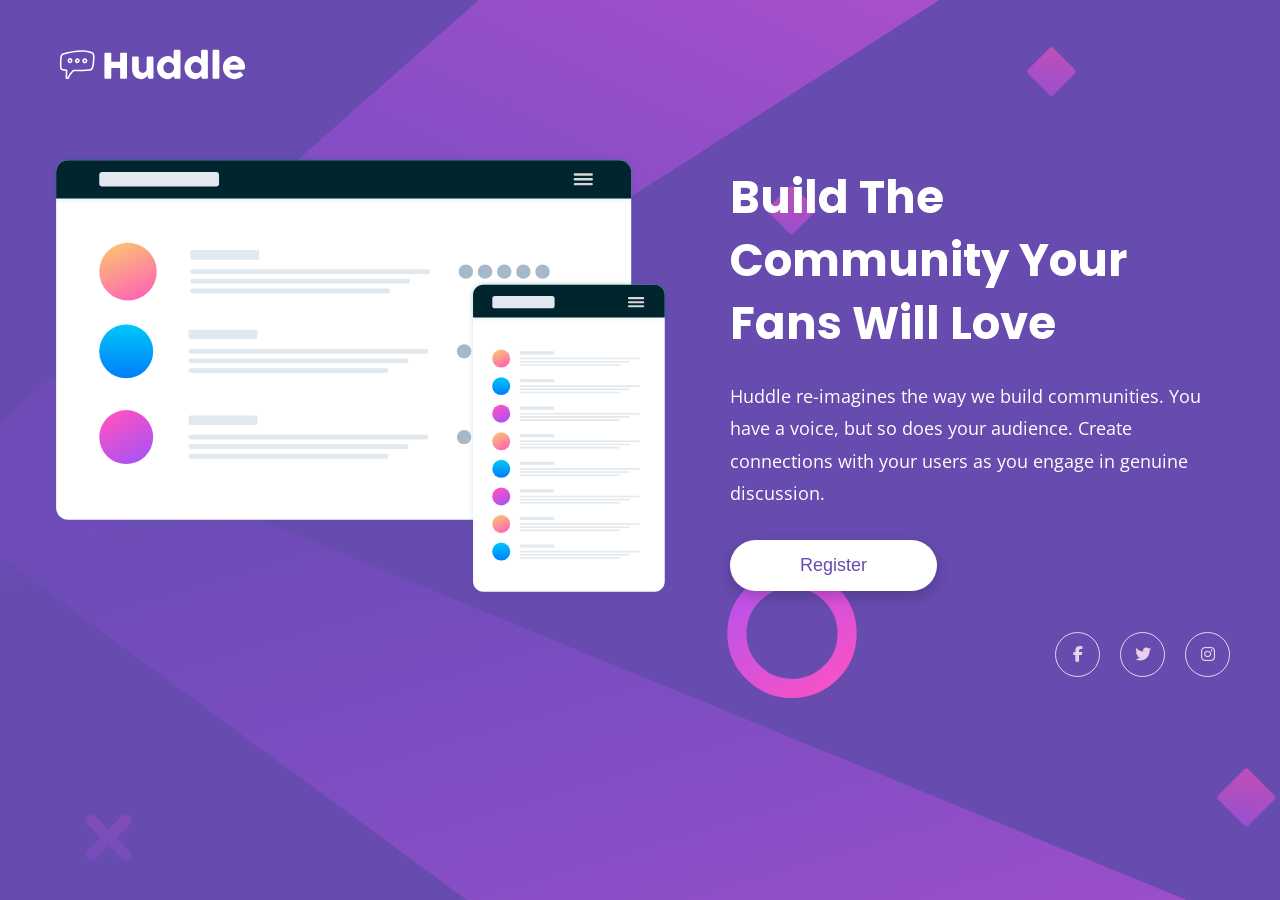
<file: index.html>
<!DOCTYPE html>
<html lang="en">
<head>
    <meta charset="UTF-8">
    <meta name="viewport" content="width=device-width, initial-scale=1.0">

    <title>Huddle Landing Page</title>


    <link rel="stylesheet" href="style.css">


    <link rel="preconnect" href="https://fonts.googleapis.com">

    <link href="https://fonts.googleapis.com/css2?family=Poppins:wght@400;600&family=Open+Sans:wght@400&display=swap" rel="stylesheet">

    <link rel="stylesheet"
    href="https://cdnjs.cloudflare.com/ajax/libs/font-awesome/6.5.1/css/all.min.css">
</head>

<body>
        <div class="container">
            <header>
                <img src="logo.svg" alt="logo" class="logo">
            </header>
            <main>
                <div class="image-section">
                    <img src="illustration-mockups.svg" alt="mockup image">
                </div>
                <div class="text-section">
                    <h1>
                        Build The Community Your Fans Will Love
                    </h1>
                    <p>
                        Huddle re-imagines the way we build communities.
                        You have a voice, but so does your audience.
                        Create connections with your users as you engage
                        in genuine discussion.
                    </p>
                    <button>Register</button>
                </div>
            </main>
            
            <div class="social-icons">
                
                <a href="#">
                    <i class="fab fa-facebook-f"></i>
                </a>
                
                <a href="#">
                    <i class="fab fa-twitter"></i>
                </a>
                
                <a href="#">
                    <i class="fab fa-instagram"></i>
                </a>
            </div>
        </div>
    </body>
</html>
</file>
<file: style.css>
*{
    margin:0;
    padding:0;
    box-sizing:border-box;
}

body{
    font-family:'Open Sans', sans-serif;
    background-color:hsl(257, 40%, 49%);
    background-image:url("bg-desktop.svg");
    background-repeat:no-repeat;
    background-size:cover;
    min-height:100vh;
    color:#fff;
    padding:40px 50px;
}

.container{
    width:100%;
}



.logo{
    width:200px;
    margin-bottom:60px;
}


main{
    display:flex;
    align-items:center;
    justify-content:space-between;
    gap:60px;
}



.image-section{
    flex:1;
}

.image-section img{
    width:100%;
    max-width:700px;
}



.text-section{
    flex:1;
    max-width:500px;
}

.text-section h1{
    font-family:'Poppins', sans-serif;
    font-size:45px;
    line-height:1.4;
    margin-bottom:25px;
}

.text-section p{
    font-size:18px;
    line-height:1.8;
    margin-bottom:30px;
}



button{
    padding:15px 70px;
    border:none;
    border-radius:40px;
    background:white;
    color:hsl(257, 40%, 49%);
    font-size:18px;
    cursor:pointer;
    transition:0.3s;
    box-shadow:0 5px 15px rgba(0,0,0,0.2);
}

button:hover{
    background:hsl(300, 69%, 71%);
    color:white;
}



.social-icons{
    display:flex;
    justify-content:flex-end;
    gap:20px;
    margin-top:30px;
}

.social-icons a{
    width:45px;
    height:45px;
    border:1px solid #EBD0EA;
    border-radius:50%;
    display:flex;
    align-items:center;
    justify-content:center;
    color: #EBD0EA;
    text-decoration:none;
    transition:0.3s;
}

.social-icons a:hover{
    color:hsl(300, 69%, 71%);
    border-color:hsl(300, 69%, 71%);
}


@media(max-width:992px){

    body{
        padding:40px;
    }

    main{
        flex-direction: column;
        text-align:center;
    }

    .text-section{
        max-width:100%;
    }

    .text-section h1{
        font-size:35px;
    }

    .social-icons{
        justify-content:center;
        margin-top:50px;
    }
}

@media(max-width:768px){

    body{
        background-image:url("bg-mobile.svg");
        background-size:contain;
        padding:30px 20px;
    }

    .logo{
        width:150px;
        margin-bottom:50px;
    }
    
    main{
        flex-direction: row;
        text-align:center;
    }

    .text-section{
        max-width:100%;
    }

    .text-section h1{
        font-size:28px;
    }

    .text-section p{
        font-size:16px;
    }

    button{
        width:220px;
        font-size:16px;
    }

    .social-icons a{
        width:40px;
        height:40px;
    }
}
</file>
